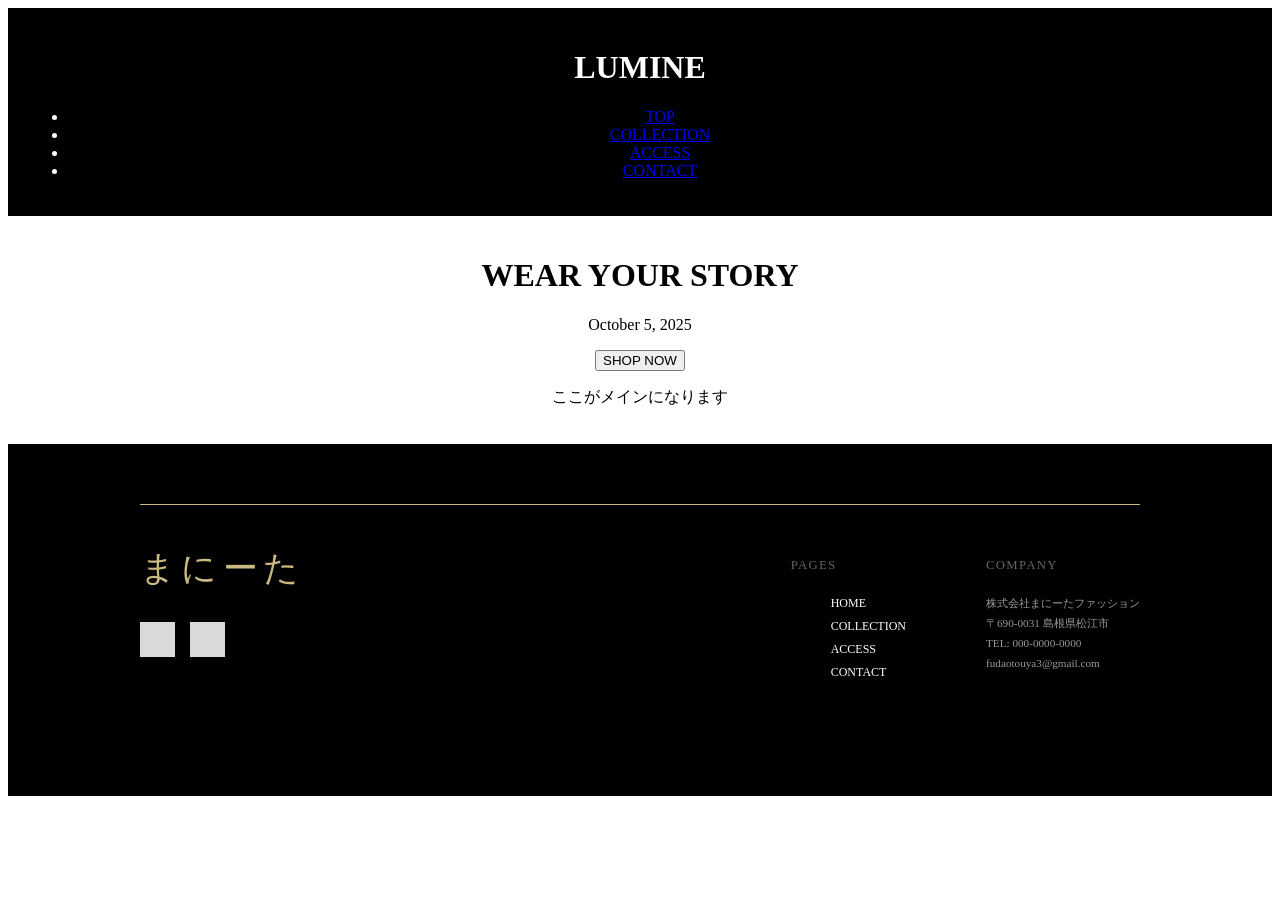
<file: index.html>
<!DOCTYPE html>
<html lang="ja">
<head>
    <meta charset="UTF-8">
    <meta name="viewport" content="width=device-width, initial-scale=1.0">
    <title>LUMINE</title>
    <link rel="stylesheet" href="css/main.css">
</head>
<body>
    <header>
        <h1>LUMINE</h1>
        <nav>
            <ul>
                <li><a href="index.html">TOP</a></li>
                <li><a href="collection.html">COLLECTION</a></li>
                <li><a href="access.html">ACCESS</a></li>
                <li><a href="contact.html">CONTACT</a></li>
            </ul>
        </nav>
        
    </header>
    <main>
        <h1>WEAR YOUR STORY</h1>
        <p>October 5, 2025</p>
        <button>SHOP NOW</button>
        <p>ここがメインになります</p>
    </main>
    <footer class="footer">
        <div class="footer-inner">
            <div class="footer-line"></div>
            <div class="footer-content">
                <div class="footer-left">
                    <div class="footer-logo">まにーた</div>
                        <div class="footer-sns">
                            <a href="ここにインスタのURL" class="sns-link" target="_blank" rel="noopener noreferrer">
                            <i class="fa-brands fa-instagram"></i>
                            </a>
                            <a href="ここにTwitterのURL" class="sns-link" target="_blank" rel="noopener noreferrer">
                            <i class="fa-brands fa-x-twitter"></i>
                            </a>
                    </div>
                </div>
                <div class="footer-right">
                    <div class="footer-nav-group">
                        <p class="footer-heading">PAGES</p>
                        <ul>
                            <li><a href="index.html">HOME</a></li>
                            <li><a href="collection.html">COLLECTION</a></li>
                            <li><a href="access.html">ACCESS</a></li>
                            <li><a href="collection.html">CONTACT</a></li>
                        </ul>
                    </div>
                    <div class="footer-nav-group">
                        <p class="footer-heading">COMPANY</p>
                        <address>
                            株式会社まにーたファッション<br>
                            〒690-0031 島根県松江市<br>
                            TEL: 000-0000-0000<br>
                            fudaotouya3@gmail.com
                        </address>
                    </div>
                </div>
            </div>
        </div>
    </footer>
</body>
</html>
</file>
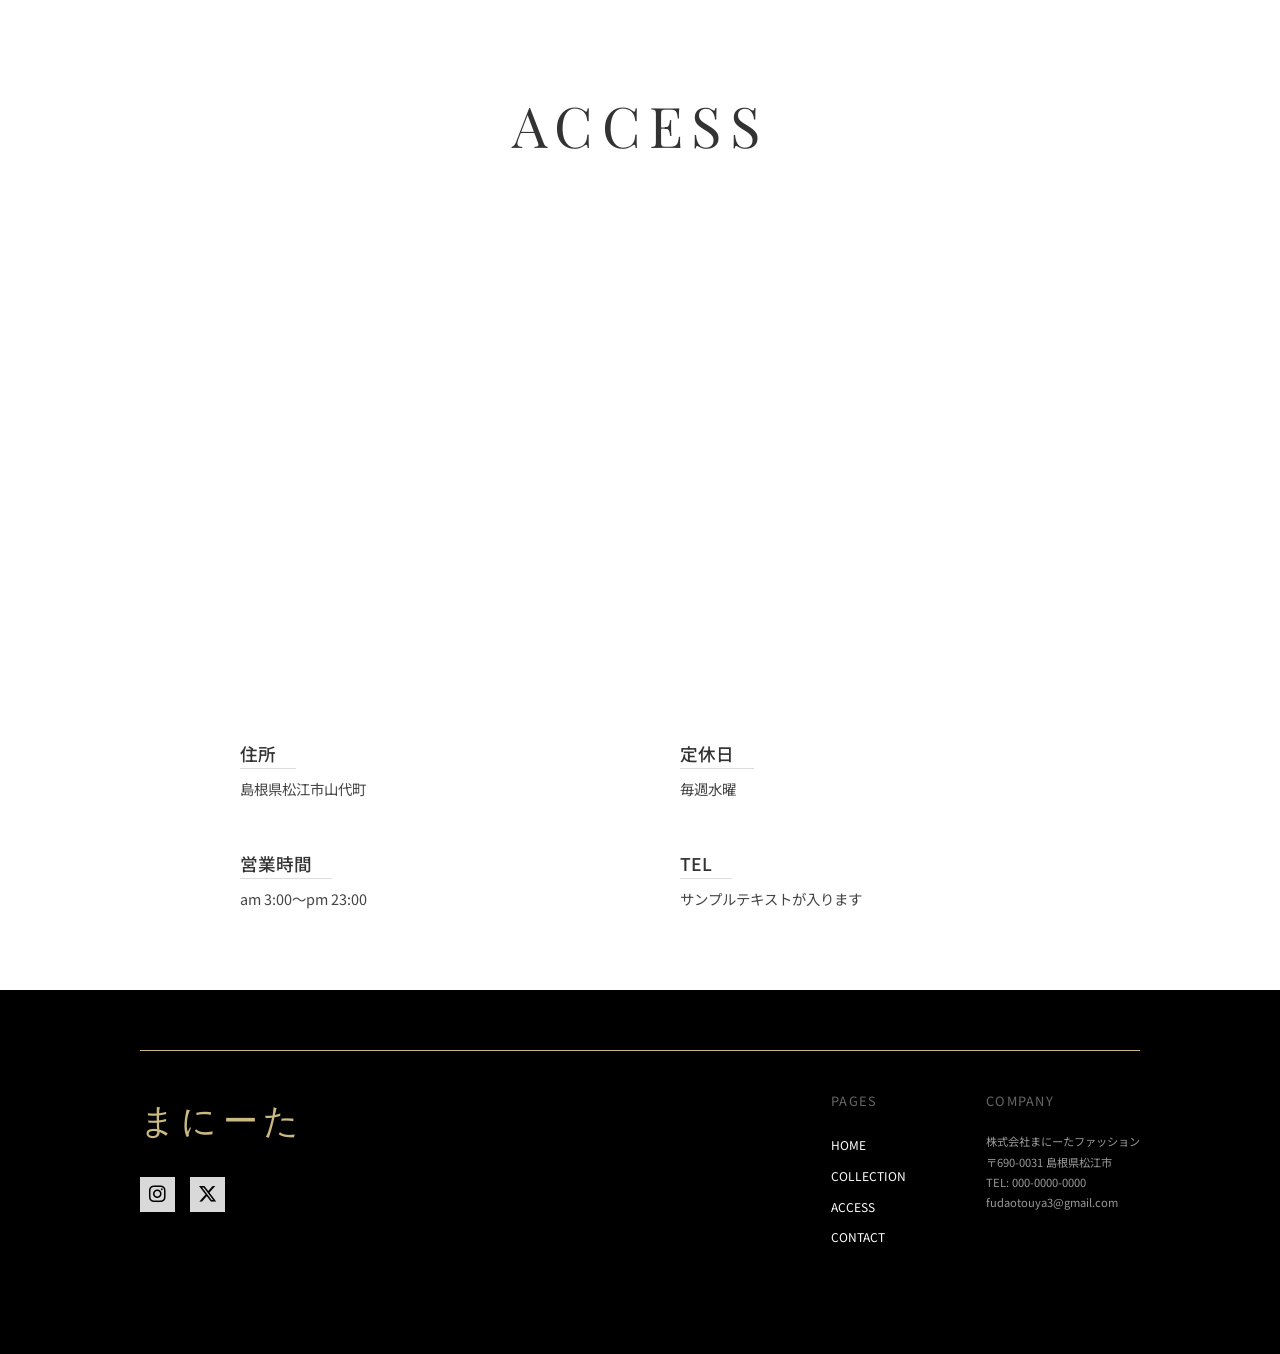
<file: access.html>
<!DOCTYPE html>
<html lang="ja">
<head>
    <meta charset="UTF-8">
    <meta name="viewport" content="width=device-width, initial-scale=1.0">

    <title>ACCESS | まにーた</title>
    <link href="https://fonts.googleapis.com/css2?family=Playfair+Display:wght@400;700&family=Noto+Sans+JP:wght@300;400&display=swap" rel="stylesheet">
    <link rel="stylesheet" href="css/access.css">
    <link rel="stylesheet" href="https://cdnjs.cloudflare.com/ajax/libs/font-awesome/6.5.1/css/all.min.css">
</head>
<body>

    <main class="container">
        <h1 class="page-title">ACCESS</h1>

        <div class="map-container">
            <iframe 
                src="https://www.google.com/maps/embed?pb=!1m18!1m12!1m3!1d1625.299583149812!2d133.0937390870837!3d35.43995823293842!2m3!1f0!2f0!3f0!3m2!1i1024!2i768!4f13.1!3m3!1m2!1s0x355704a10c1e83b7%3A0x14500a75e9d8848a!2z44CSNjkwLTAwMzEg5bO25qC555yM5p2-5rGf5biC5bGx5Luj55S677yZ77yT77yX4oiS77yR77yQ!5e0!3m2!1sja!2sjp!4v1776224421191!5m2!1sja!2sjp" 
                width="100%" 
                height="450" 
                style="border:0;" 
                allowfullscreen="" 
                loading="lazy" 
                referrerpolicy="no-referrer-when-downgrade">
            </iframe>
        </div>

        <div class="info-grid">
            <div class="info-item">
                <h2 class="info-label">住所</h2>
                <p class="info-text">島根県松江市山代町</p>
            </div>
            <div class="info-item">
                <h2 class="info-label">定休日</h2>
                <p class="info-text">毎週水曜</p>
            </div>
            <div class="info-item">
                <h2 class="info-label">営業時間</h2>
                <p class="info-text">am 3:00～pm 23:00</p>
            </div>
            <div class="info-item">
                <h2 class="info-label">TEL</h2>
                <p class="info-text">サンプルテキストが入ります</p>
            </div>
        </div>
    </main>

    <footer class="footer">
        <div class="footer-inner">
            <div class="footer-line"></div>
            <div class="footer-content">
                <div class="footer-left">
                    <div class="footer-logo">まにーた</div>
                        <div class="footer-sns">
                            <a href="ここにインスタのURL" class="sns-link" target="_blank" rel="noopener noreferrer">
                            <i class="fa-brands fa-instagram"></i>
                            </a>
                            <a href="ここにTwitterのURL" class="sns-link" target="_blank" rel="noopener noreferrer">
                            <i class="fa-brands fa-x-twitter"></i>
                            </a>
                    </div>
                </div>
                <div class="footer-right">
                    <div class="footer-nav-group">
                        <p class="footer-heading">PAGES</p>
                        <ul>
                            <li><a href="index.html">HOME</a></li>
                            <li><a href="collection.html">COLLECTION</a></li>
                            <li><a href="access.html">ACCESS</a></li>
                            <li><a href="collection.html">CONTACT</a></li>
                        </ul>
                    </div>
                    <div class="footer-nav-group">
                        <p class="footer-heading">COMPANY</p>
                        <address>
                            株式会社まにーたファッション<br>
                            〒690-0031 島根県松江市<br>
                            TEL: 000-0000-0000<br>
                            fudaotouya3@gmail.com
                        </address>
                    </div>
                </div>
            </div>
        </div>
    </footer>

</body>
</html>
</file>
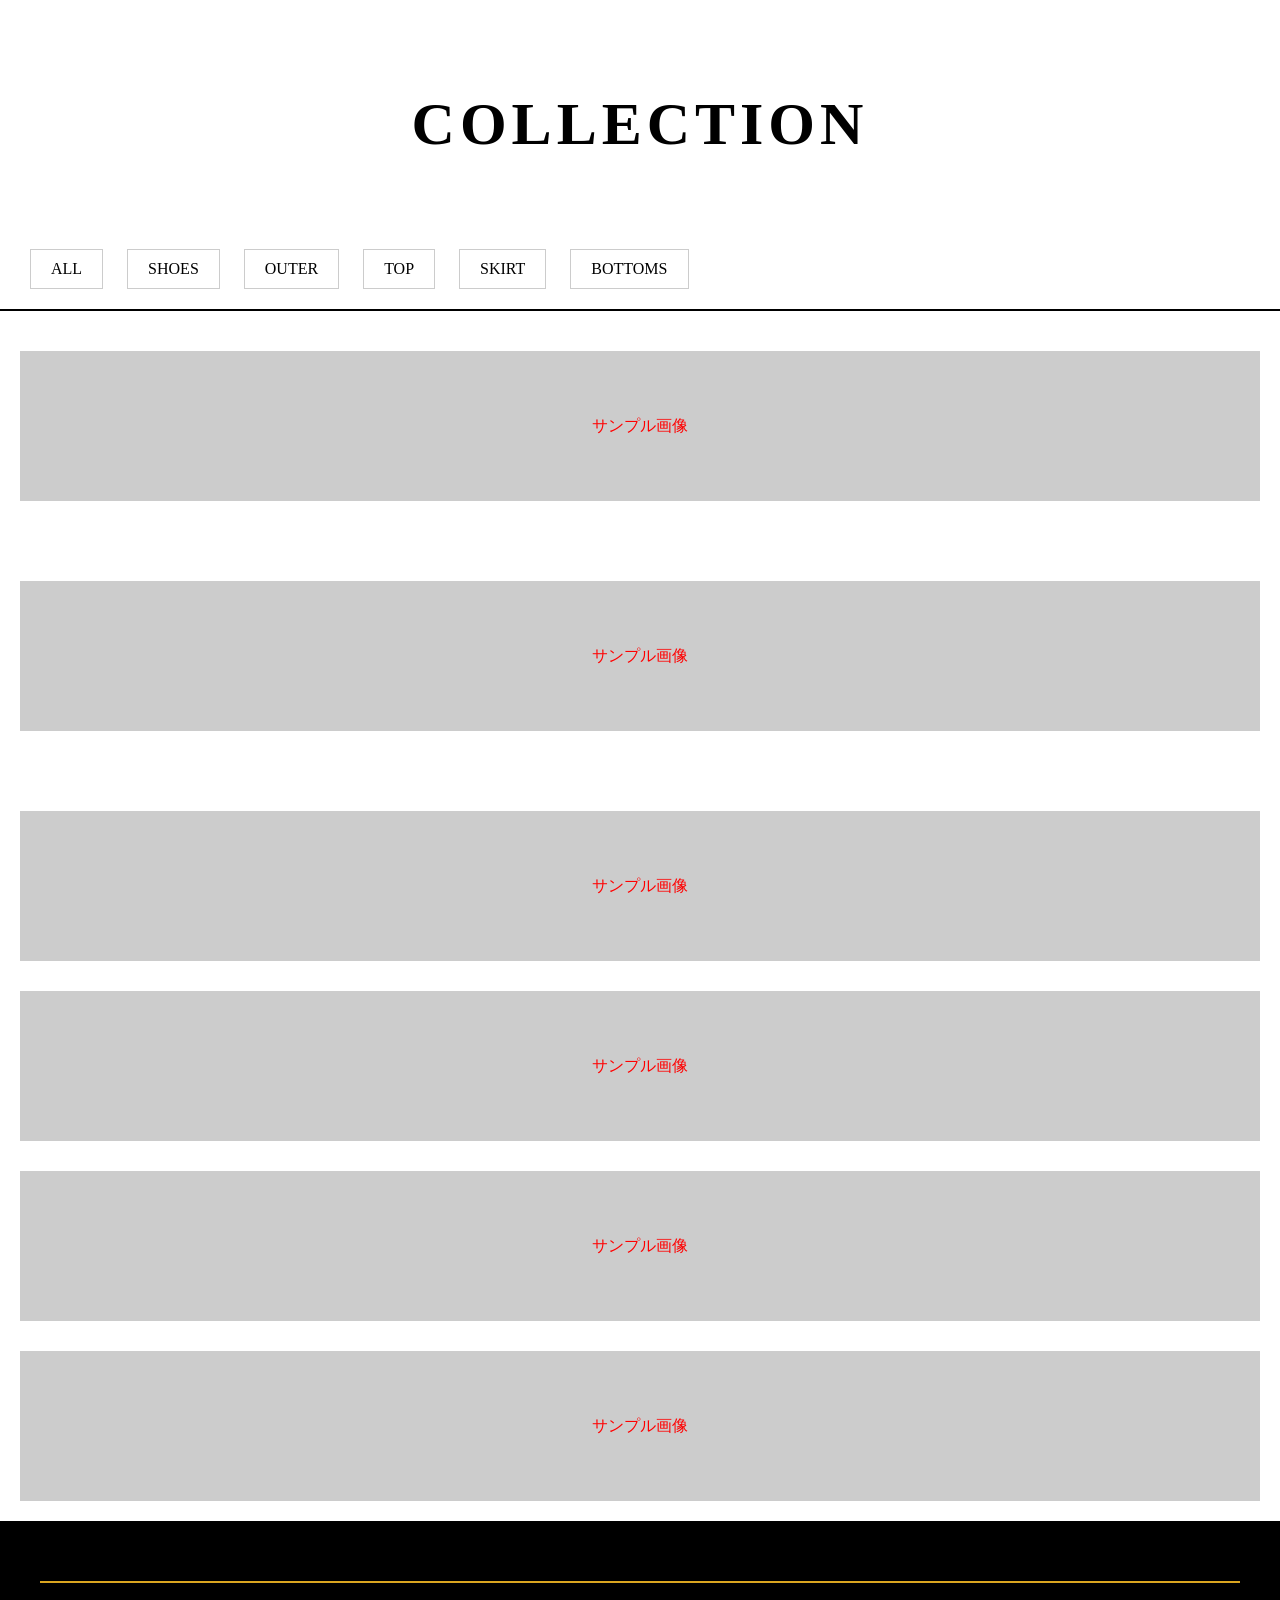
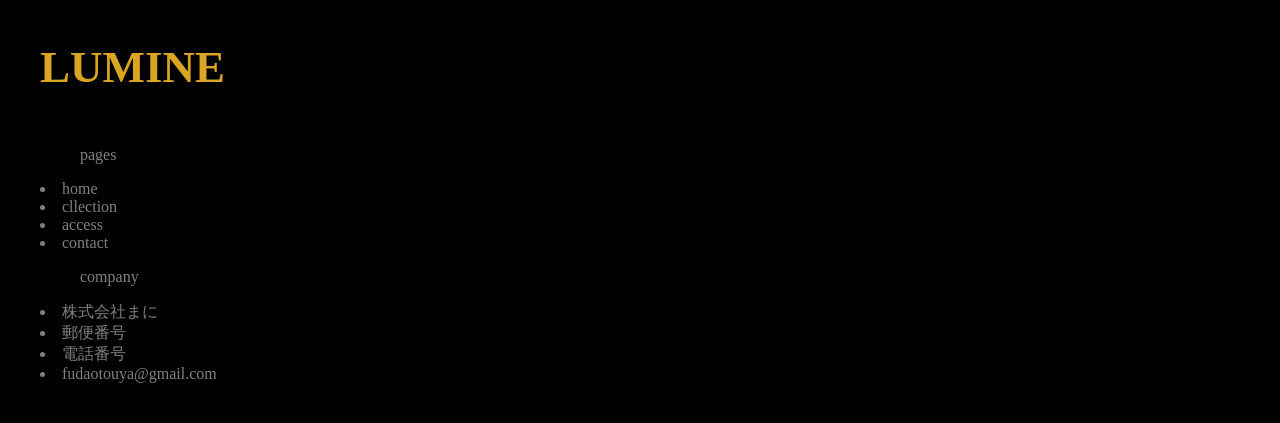
<file: collection.html>
<!DOCTYPE html>
<html lang="ja">
<head>
    <meta charset="UTF-8">
    <meta name="viewport" content="width=device-width, initial-scale=1.0">
    <title>COLLECTION</title>
    <link rel="stylesheet" href="css/normalize.css">
    <link rel="stylesheet" href="css/collection.css"> 
</head>
<body>
    <h1 class="pesho">COLLECTION</h1>

    <div class="hako">
        <button class="piyo">ALL</button>
        <button class="piyo">SHOES</button>
        <button class="piyo">OUTER</button>
        <button class="piyo">TOP</button>
        <button class="piyo">SKIRT</button>
        <button class="piyo">BOTTOMS</button>
    </div>

    <div class="line"></div>

    <div class="grid">
        <div class="item">サンプル画像</div>
        <div class="item">サンプル画像</div>
        <div class="item">サンプル画像</div>
        <div class="item">サンプル画像</div>
        <div class="item">サンプル画像</div>
        <div class="item">サンプル画像</div>
    </div>

    <footer>
        <div class="line2"></div>
        <div class="footer">
            <div class="logo">
                <h2>LUMINE</h2>
            </div>
        </div>
        <div class="pages">
            <ul>pages</ul>
            <li>home</li>
            <li>cllection</li>
            <li>access</li>
            <li>contact</li>
        </div>
        <div class="company">
            <ul>company</ul>
            <li>株式会社まに</li>
            <li>郵便番号</li>
            <li>電話番号</li>
            <li>fudaotouya@gmail.com</li>
        </div>
    </footer>
</body>
</html>
</file>
<file: css/main.css>
header {
    background-color: #000000;
    padding: 20px;
    text-align: center;
    color: #ffffff;
}

main {
    background: #ffffff;
    padding: 20px;
    text-align: center;
}

.footer {
    background-color: #000;
    color: #fff;
    padding: 60px 20px 100px;
}

.footer-inner {
    max-width: 1000px;
    margin: 0 auto;
}

.footer-line {
    width: 100%;
    height: 1px;
    background-color: #cbb982;
    margin-bottom: 40px;
}

.footer-content {
    display: flex;
    justify-content: space-between;
    align-items: flex-start;
}

.footer-logo {
    font-family: 'Playfair Display', serif;
    font-size: 2.2rem;
    letter-spacing: 0.15em;
    color: #cbb982;
    margin-bottom: 30px;
}


.footer-sns {
    display: flex;
    gap: 15px;
}


.sns-link {
    display: flex;
    justify-content: center;
    align-items: center;
    width: 35px;
    height: 35px;
    background-color: #d9d9d9; 
    color: #000;              
    text-decoration: none;
    transition: background-color 0.3s, color 0.3s; 
}

/* アイコンのサイズ */
.sns-link i {
    font-size: 1.2rem;
}


.sns-link:hover {
    background-color: #cbb982; 
    color: #fff;              
}

.footer-right {
    display: flex;
    gap: 80px;
}

.footer-heading {
    font-size: 0.8rem;
    color: #666;
    margin-bottom: 20px;
    letter-spacing: 0.1em;
}

.footer-nav-group ul {
    list-style: none;
}

.footer-nav-group li {
    margin-bottom: 5px;
}

.footer-nav-group a {
    color: #fff;
    text-decoration: none;
    font-size: 0.75rem;
}

.footer-nav-group address {
    font-style: normal;
    font-size: 0.7rem;
    color: #999;
    line-height: 1.8;
}

@media (max-width: 768px) {
    .info-grid {
        grid-template-columns: 1fr;
    }
    .footer-content {
        flex-direction: column;
        gap: 40px;
    }
}
</file>
<file: css/access.css>
* {
    margin: 0;
    padding: 0;
    box-sizing: border-box;
}

body {
    font-family: 'Noto Sans JP', sans-serif;
    color: #333;
    background-color: #fff;
    line-height: 1.6;
}

.container {
    max-width: 1000px;
    margin: 0 auto;
    padding: 80px 20px;
}

.page-title {
    font-family: 'Playfair Display', serif;
    font-size: 3.5rem;
    text-align: center;
    letter-spacing: 0.15em;
    margin-bottom: 60px;
    font-weight: 400;
}

.map-container {
    width: 100%;
    margin-bottom: 60px;
}

.map-container iframe {
    display: block;
}


.info-grid {
    display: grid;
    grid-template-columns: 1fr 1fr;
    gap: 50px 80px;
    max-width: 800px;
    margin: 0 auto;
}

.info-label {
    font-size: 1.1rem;
    font-weight: 500;
    margin-bottom: 8px;
    border-bottom: 1px solid #ddd;
    display: inline-block;
    padding-right: 20px;
}

.info-text {
    font-size: 0.9rem;
    color: #444;
}

.footer {
    background-color: #000;
    color: #fff;
    padding: 60px 20px 100px;
}

.footer-inner {
    max-width: 1000px;
    margin: 0 auto;
}

.footer-line {
    width: 100%;
    height: 1px;
    background-color: #cbb982;
    margin-bottom: 40px;
}

.footer-content {
    display: flex;
    justify-content: space-between;
    align-items: flex-start;
}

.footer-logo {
    font-family: 'Playfair Display', serif;
    font-size: 2.2rem;
    letter-spacing: 0.15em;
    color: #cbb982;
    margin-bottom: 30px;
}


.footer-sns {
    display: flex;
    gap: 15px;
}


.sns-link {
    display: flex;
    justify-content: center;
    align-items: center;
    width: 35px;
    height: 35px;
    background-color: #d9d9d9; 
    color: #000;              
    text-decoration: none;
    transition: background-color 0.3s, color 0.3s; 
}

/* アイコンのサイズ */
.sns-link i {
    font-size: 1.2rem;
}


.sns-link:hover {
    background-color: #cbb982; 
    color: #fff;              
}

.footer-right {
    display: flex;
    gap: 80px;
}

.footer-heading {
    font-size: 0.8rem;
    color: #666;
    margin-bottom: 20px;
    letter-spacing: 0.1em;
}

.footer-nav-group ul {
    list-style: none;
}

.footer-nav-group li {
    margin-bottom: 5px;
}

.footer-nav-group a {
    color: #fff;
    text-decoration: none;
    font-size: 0.75rem;
}

.footer-nav-group address {
    font-style: normal;
    font-size: 0.7rem;
    color: #999;
    line-height: 1.8;
}

@media (max-width: 768px) {
    .info-grid {
        grid-template-columns: 1fr;
    }
    .footer-content {
        flex-direction: column;
        gap: 40px;
    }
}
</file>
<file: css/collection.css>
body{
    margin: 0;
    font-family: Inria Sans;
}

.pesho{
    text-align: center;
    padding: 50px 20px;
}
h1{
    font-size: 60px;
    letter-spacing: 5px;
}

.hako{
    margin: 20px;
}
.piyo{
    margin: 0 10px;
    padding: 10px 20px;
    border: 1px #ccc solid;
    background-color: white;
    cursor: pointer;
}

.line{
    width: 100%;
    height: 2px;
    background-color: black;
    margin: 20px 0;
}

.grid{
    display: grid;
    grid-template-rows: 200px 200px;
    grid-template-columns: repeat(4 1fr);
    gap: 30px;
    padding: 20px;
}

.item{
    background-color: #ccc;
    height: 150px;
    display: flex;
    align-items: center;
    justify-content: center;
    color: red;
}

footer{
    background-color: black;
    color: white;
    padding: 40px;
}
.line2{
    width: 100%;
    height: 2px;
    background-color: goldenrod;
    margin: 20px 0;
}
.footer{
    display: flex;
    justify-content: space-between;
}
.logo{
    font-size: 30px;
    color: goldenrod;
}
.pages{
    color: gray;
}
.company{
    color: gray;
}
</file>
